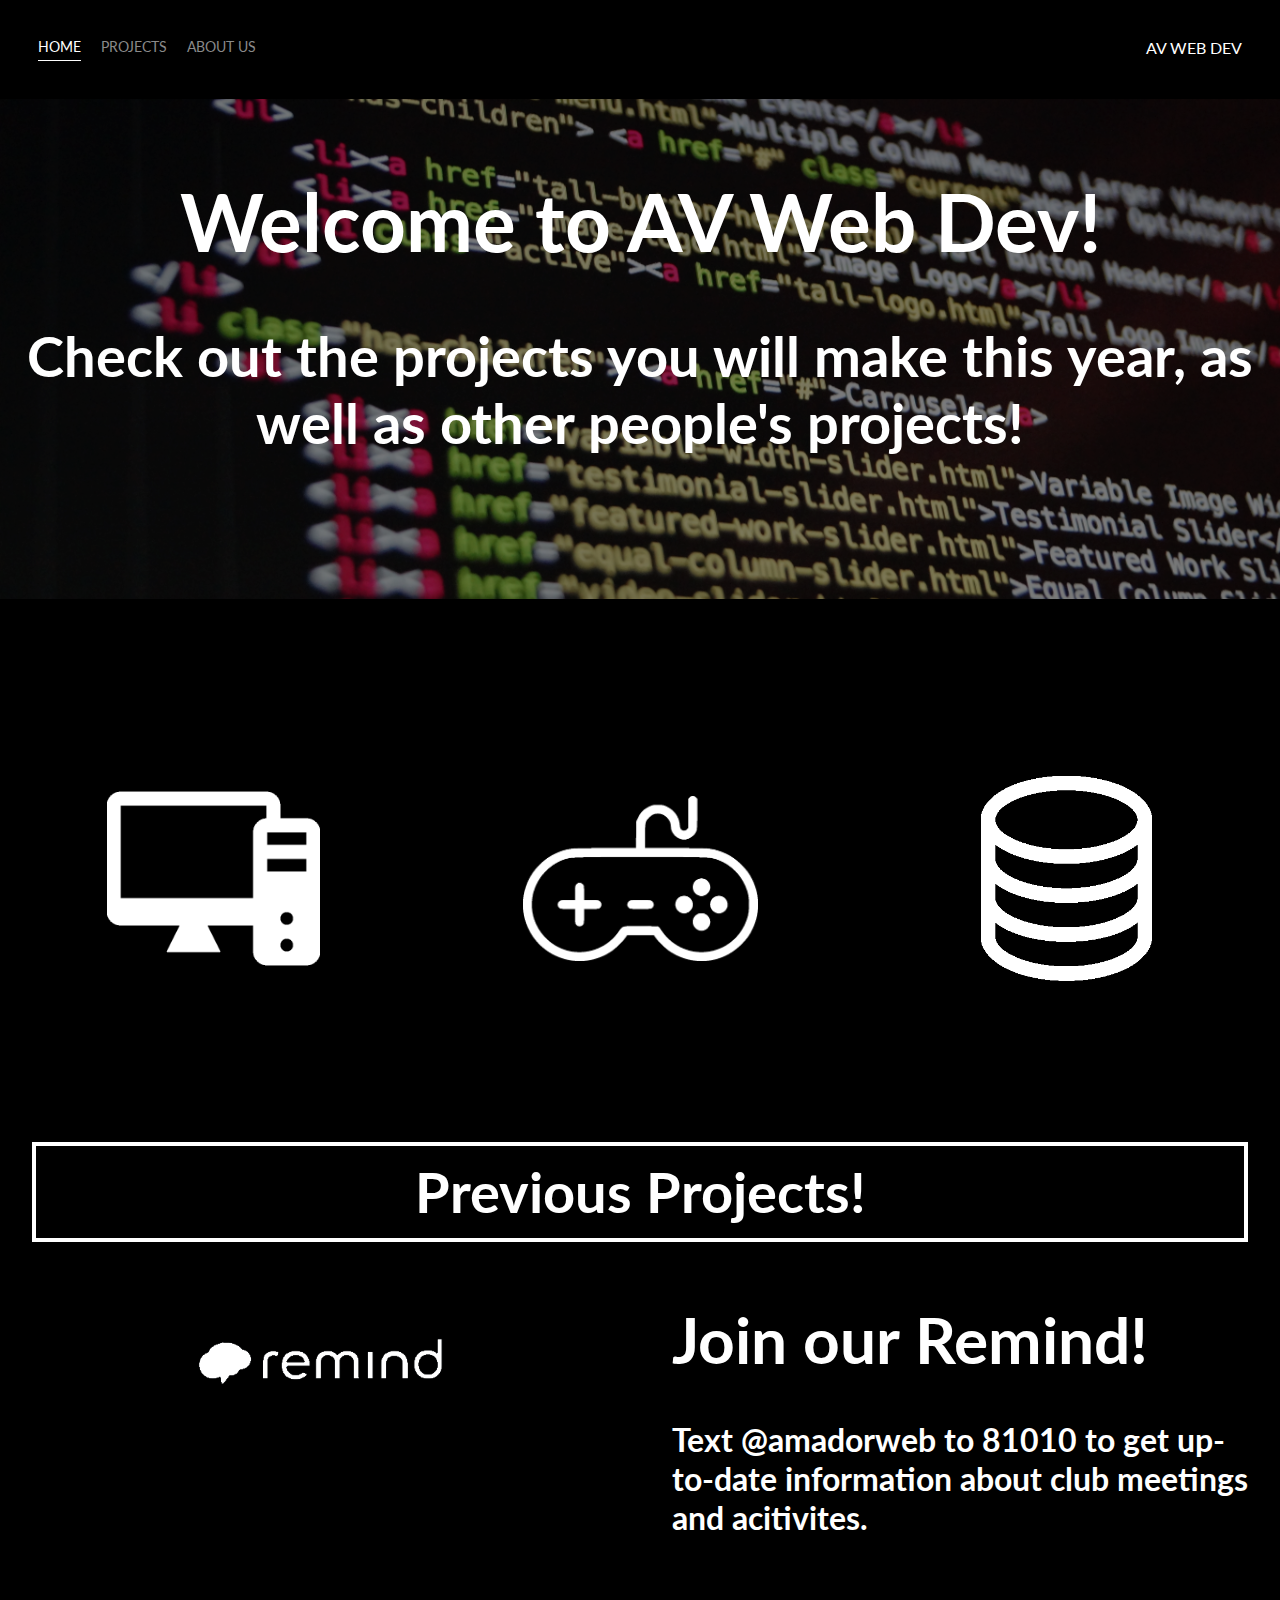
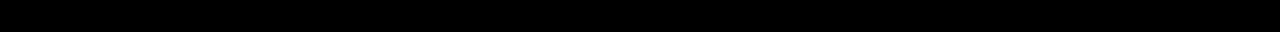
<file: index.html>
<!DOCTYPE html>
<html lang="en">

<head>
    <meta charset="UTF-8">
    <title>Amador Valley Web Dev</title>
    <link href="https://fonts.googleapis.com/css2?family=Lato" rel="stylesheet">
    <link rel="stylesheet" href="styles.css">
</head>

<body>

    <div class="container">

        <div class="nav-wrapper">

            <div class="left-side">

                <div class="nav-link-wrapper active-nav-link">

                    <a href="index.html">Home</a>

                </div>

                <div class="nav-link-wrapper">

                    <a href="projects.html">Projects</a>

                </div>

                <div class="nav-link-wrapper">

                    <a href="about.html">About Us</a>

                </div>

            </div>

            <div class="right-side">

                <div class="brand">

                    <div>AV WEB DEV</div>

                </div>

            </div>

        </div>

        <div class="content-wrapper">

            <div class="banner-wrapper">

                <div class="banner-image-wrapper"></div>

                <div class="banner-text-wrapper">

                    <h1>Welcome to AV Web Dev!</h1>

                    <h2>Check out the projects you will make this year, as well as other people's projects!</h2>

                    <img src="images/arrow.png">

                </div>

            </div>

            <div class="projects-wrapper">

                <div class="project-wrapper">

                    <div class="project-background"
                        style="background-image: url(images/front-end.png); background-size: 50%"></div>

                    <div class="project-description-wrapper">

                        <h1>Static-Front End</h1>

                        <h2>You will begin the year by making a simple, but well-designed "About Me" website, as you
                            learn to master HTML and CSS, and basic web design.</h2>

                    </div>

                </div>

                <div class="project-wrapper">

                    <div class="project-background"
                        style="background-image: url(images/js-game.png); background-size: 55%"></div>

                    <div class="project-description-wrapper">

                        <h1>JavaScript Game</h1>

                        <h2>Next, you will add JavaScript to your toolkit. JavaScript is a powerful programming language
                            that allows for interactive websites,
                            and you will harness this power by making a fun JS game.
                        </h2>

                    </div>

                </div>

                <div class="project-wrapper">

                    <div class="project-background"
                        style="background-image: url(images/back-end.png); background-size: 40%"></div>

                    <div class="project-description-wrapper">

                        <h1>Full-Stack Development</h1>

                        <h2>You will ascend to becoming a true full-stack developer in your final project, as you
                            integrate a well-designed front-end website
                            with a well-designed back-end, making use of database languages such as PHP or SQL.
                        </h2>

                    </div>

                </div>

            </div>

            <div class="projects-button-wrapper">

                <a href="projects.html" class="button">Previous Projects!</button></a>

            </div>

            <div class="remind-wrapper">

                <div class="remind-image-wrapper">

                    <img src="images/remind.png">

                </div>

                <div class="remind-text-wrapper">

                    <h1>Join our Remind!</h1>

                    <h2>Text @amadorweb to 81010 to get up-to-date information about club meetings and acitivites.</h2>

                </div>

            </div>

        </div>

    </div>

</body>

<script>

    const projectItems = document.querySelectorAll('.project-wrapper');

    projectItems.forEach(projectItem => {
        projectItem.addEventListener('mouseover', () => {
            projectItem.childNodes[1].classList.add('img-darken');
        });
    });

    projectItems.forEach(projectItem => {
        projectItem.addEventListener('mouseout', () => {
            projectItem.childNodes[1].classList.remove('img-darken');
        });
    });

</script>

</html>
</file>
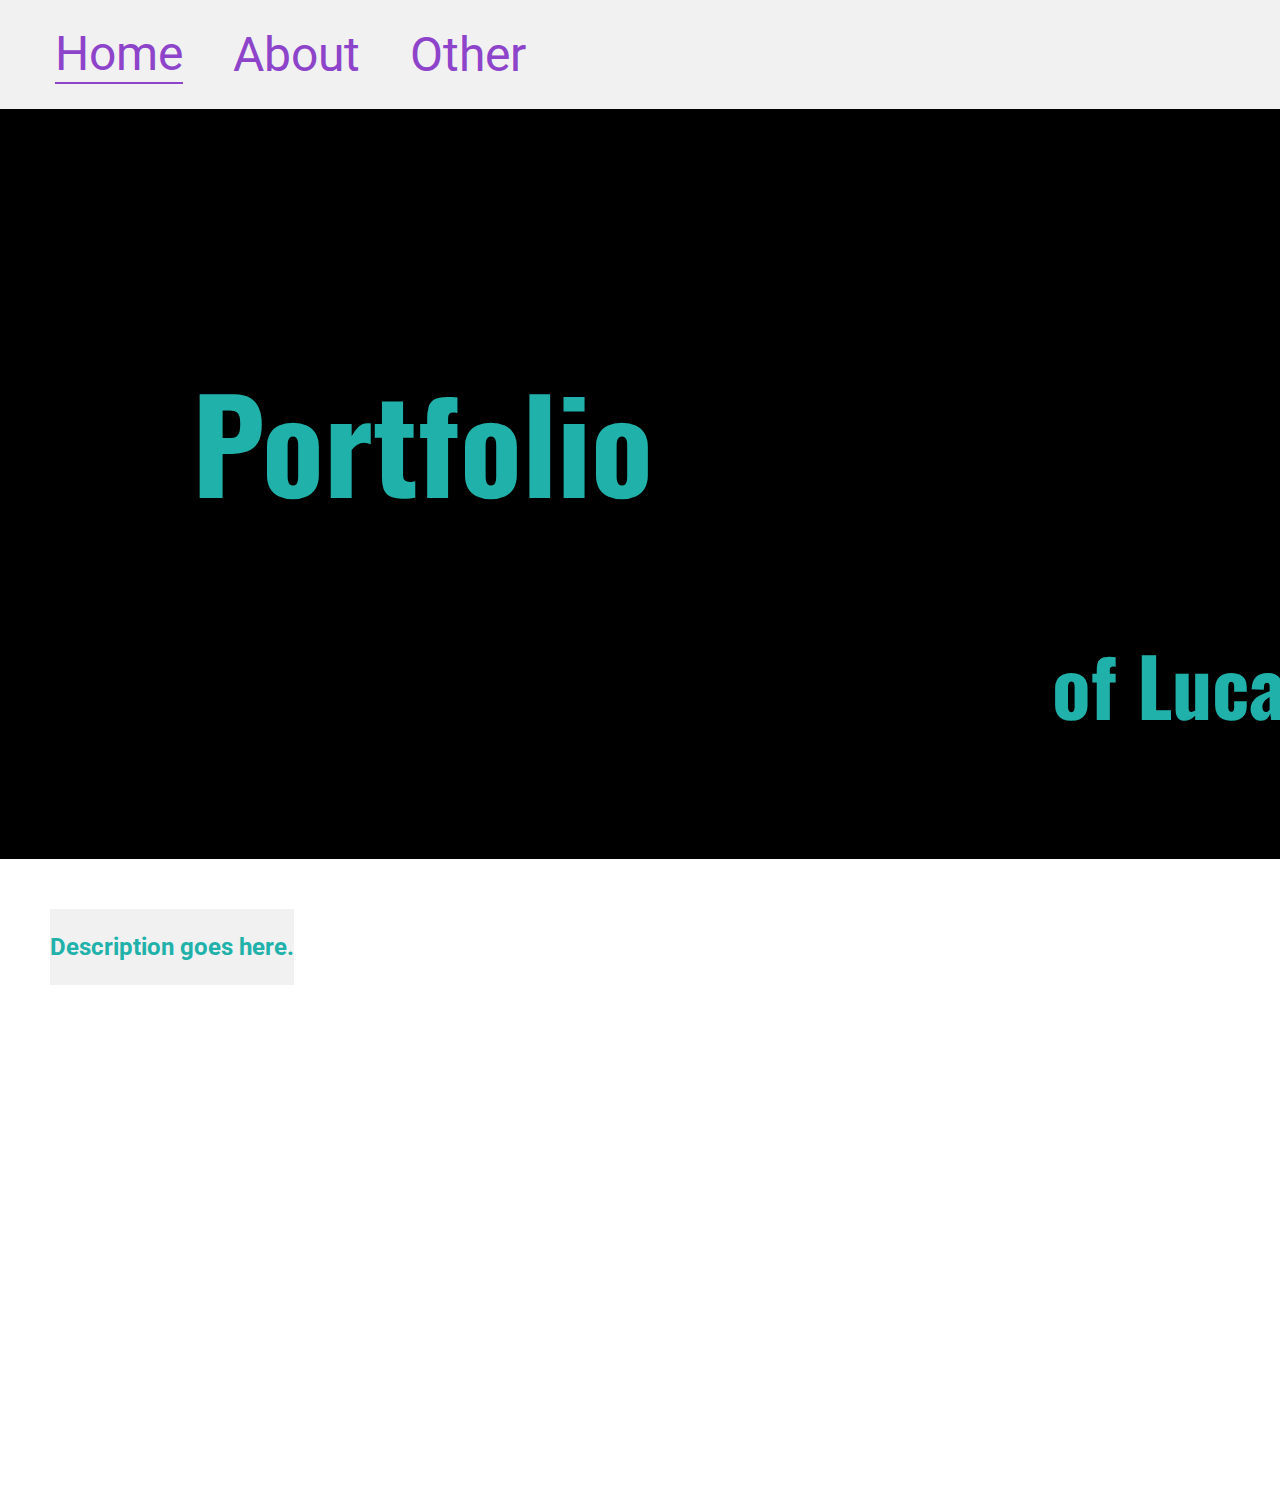
<file: websites/Lucas/index.html>
<!DOCTYPE html>
<html>
<head>
    <meta charset="UTF-8">
    <meta name="viewport" content="width=device-width, initial-scale=1.0">
    <link href="https://fonts.googleapis.com/css2?family=Roboto&display=swap" rel="stylesheet">
    <link href="https://fonts.googleapis.com/css2?family=Open+Sans&display=swap" rel="stylesheet">
    <link href="https://fonts.googleapis.com/css2?family=Oswald&display=swap" rel="stylesheet"> 
    <link rel="stylesheet" href="style.css">
    <title>Home</title>
</head>

<body>
    <div class = "sticky-div">

        <div class="nav-wrapper">

            <div class="nav-links-wrapper">
    
                <div class="active-nav-link-wrapper">
    
                    <a href="home.html">Home</a>
    
                </div>
    
                <div class="nav-link-wrapper">
    
                    <a href="about.html">About</a>
    
                </div>
    
                <div class="nav-link-wrapper">
    
                    <a href="other.html">Other</a>
    
                </div>
    
            </div>
    
        </div>

    </div>

    <div class="hero-wrapper">

        <img src = "images/landscape.jpg" alt = "landscape image">

        <h1 id="Portfolio1">Portfolio</h1>
        <h1 id="Portfolio2">Portfolio</h1>
        <h1 id="Portfolio3">Portfolio</h1>

        <h2 id="Name1">of Lucas Zhong</h2>
        <h2 id="Name2">of Lucas Zhong</h2>
        <h2 id="Name3">of Lucas Zhong</h2>

    </div>

    <div class="desc-wrapper">
        <div id="description-wrapper">
            <h3>Description goes here.</h3>
        </div>

    </div>

    <div class="space">

    </div>

    <script>
        
        document.getElementById("Portfolio2").style.visibility = "hidden";
        document.getElementById("Portfolio3").style.visibility = "hidden";
        document.getElementById("Name2").style.visibility = "hidden";
        document.getElementById("Name3").style.visibility = "hidden";

        document.onreadystatechange = function (){
            if (document.readyState !== "complete") {
                document.querySelector("body").style.visibility = "hidden";
            } else {
                document.querySelector("body").style.visibility = "visible";
            }
        }

        setTimeout(function(){
            document.getElementById("Portfolio2").style.visibility = "visible";
            document.getElementById("Portfolio1").style.visibility = "hidden";
            document.getElementById("Name2").style.visibility = "visible";
            document.getElementById("Name1").style.visibility = "hidden";
        }, 1000);

        setTimeout(function(){
            document.getElementById("Portfolio3").style.visibility = "visible";
            document.getElementById("Portfolio2").style.visibility = "hidden";
            document.getElementById("Name3").style.visibility = "visible";
            document.getElementById("Name2").style.visibility = "hidden";
        }, 2000);

    </script>

</html>
</file>
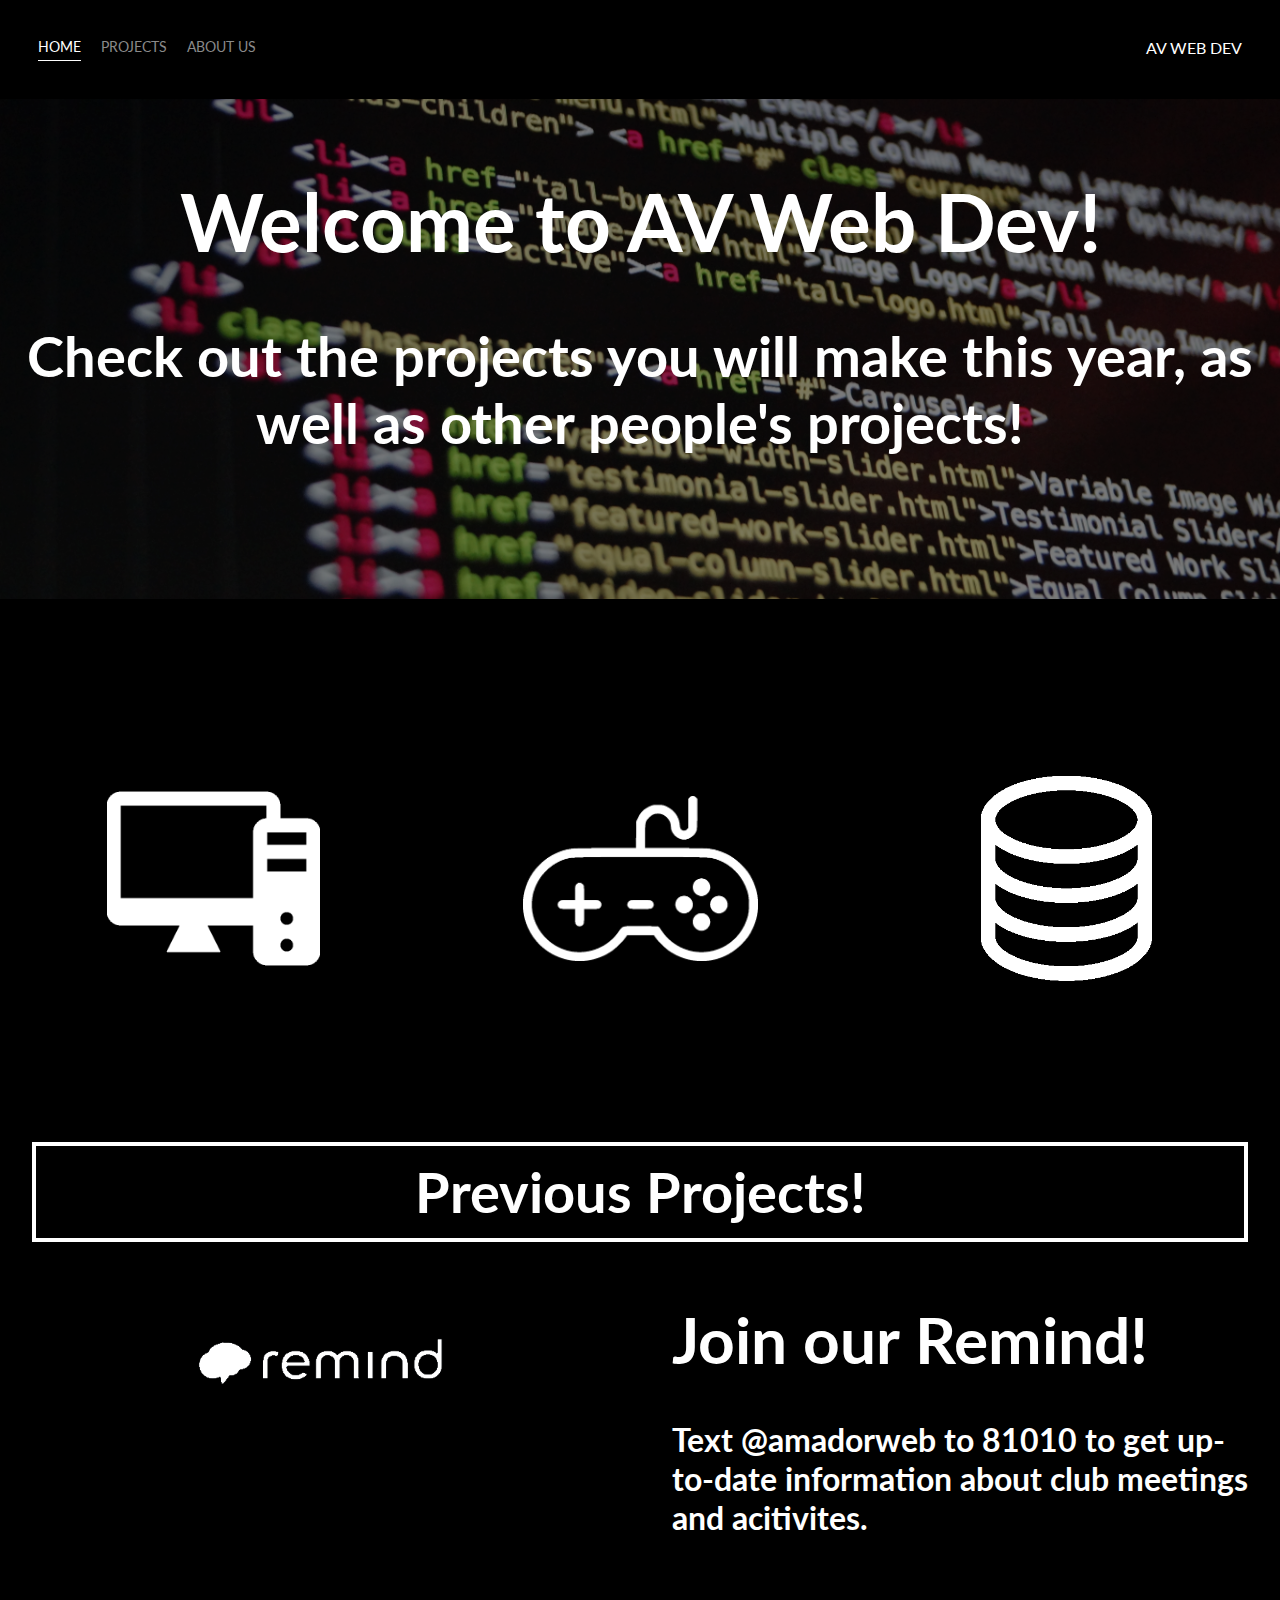
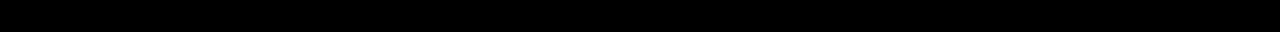
<file: home.html>
<!DOCTYPE html>
<html lang="en">

<head>
    <meta charset="UTF-8">
    <title>Amador Valley Web Dev</title>
    <link href="https://fonts.googleapis.com/css2?family=Lato" rel="stylesheet">
    <link rel="stylesheet" href="styles.css">
</head>

<body>

    <div class="container">

        <div class="nav-wrapper">

            <div class="left-side">

                <div class="nav-link-wrapper active-nav-link">

                    <a href="home.html">Home</a>

                </div>

                <div class="nav-link-wrapper">

                    <a href="projects.html">Projects</a>

                </div>

                <div class="nav-link-wrapper">

                    <a href="about.html">About Us</a>

                </div>

            </div>

            <div class="right-side">

                <div class="brand">

                    <div>AV WEB DEV</div>

                </div>

            </div>

        </div>

        <div class="content-wrapper">

            <div class="banner-wrapper">

                <div class="banner-image-wrapper"></div>

                <div class="banner-text-wrapper">

                    <h1>Welcome to AV Web Dev!</h1>

                    <h2>Check out the projects you will make this year, as well as other people's projects!</h2>

                    <img src="images/arrow.png">

                </div>

            </div>

            <div class="projects-wrapper">

                <div class="project-wrapper">

                    <div class="project-background"
                        style="background-image: url(images/front-end.png); background-size: 50%"></div>

                    <div class="project-description-wrapper">

                        <h1>Static-Front End</h1>

                        <h2>You will begin the year by making a simple, but well-designed "About Me" website, as you
                            learn to master HTML and CSS, and basic web design.</h2>

                    </div>

                </div>

                <div class="project-wrapper">

                    <div class="project-background"
                        style="background-image: url(images/js-game.png); background-size: 55%"></div>

                    <div class="project-description-wrapper">

                        <h1>JavaScript Game</h1>

                        <h2>Next, you will add JavaScript to your toolkit. JavaScript is a powerful programming language
                            that allows for interactive websites,
                            and you will harness this power by making a fun JS game.
                        </h2>

                    </div>

                </div>

                <div class="project-wrapper">

                    <div class="project-background"
                        style="background-image: url(images/back-end.png); background-size: 40%"></div>

                    <div class="project-description-wrapper">

                        <h1>Full-Stack Development</h1>

                        <h2>You will ascend to becoming a true full-stack developer in your final project, as you
                            integrate a well-designed front-end website
                            with a well-designed back-end, making use of database languages such as PHP or SQL.
                        </h2>

                    </div>

                </div>

            </div>

            <div class="projects-button-wrapper">

                <a href="projects.html" class="button">Previous Projects!</button></a>

            </div>

            <div class="remind-wrapper">

                <div class="remind-image-wrapper">

                    <img src="images/remind.png">

                </div>

                <div class="remind-text-wrapper">

                    <h1>Join our Remind!</h1>

                    <h2>Text @amadorweb to 81010 to get up-to-date information about club meetings and acitivites.</h2>

                </div>

            </div>

        </div>

    </div>

</body>

<script>

    const projectItems = document.querySelectorAll('.project-wrapper');

    projectItems.forEach(projectItem => {
        projectItem.addEventListener('mouseover', () => {
            projectItem.childNodes[1].classList.add('img-darken');
        });
    });

    projectItems.forEach(projectItem => {
        projectItem.addEventListener('mouseout', () => {
            projectItem.childNodes[1].classList.remove('img-darken');
        });
    });

</script>

</html>
</file>
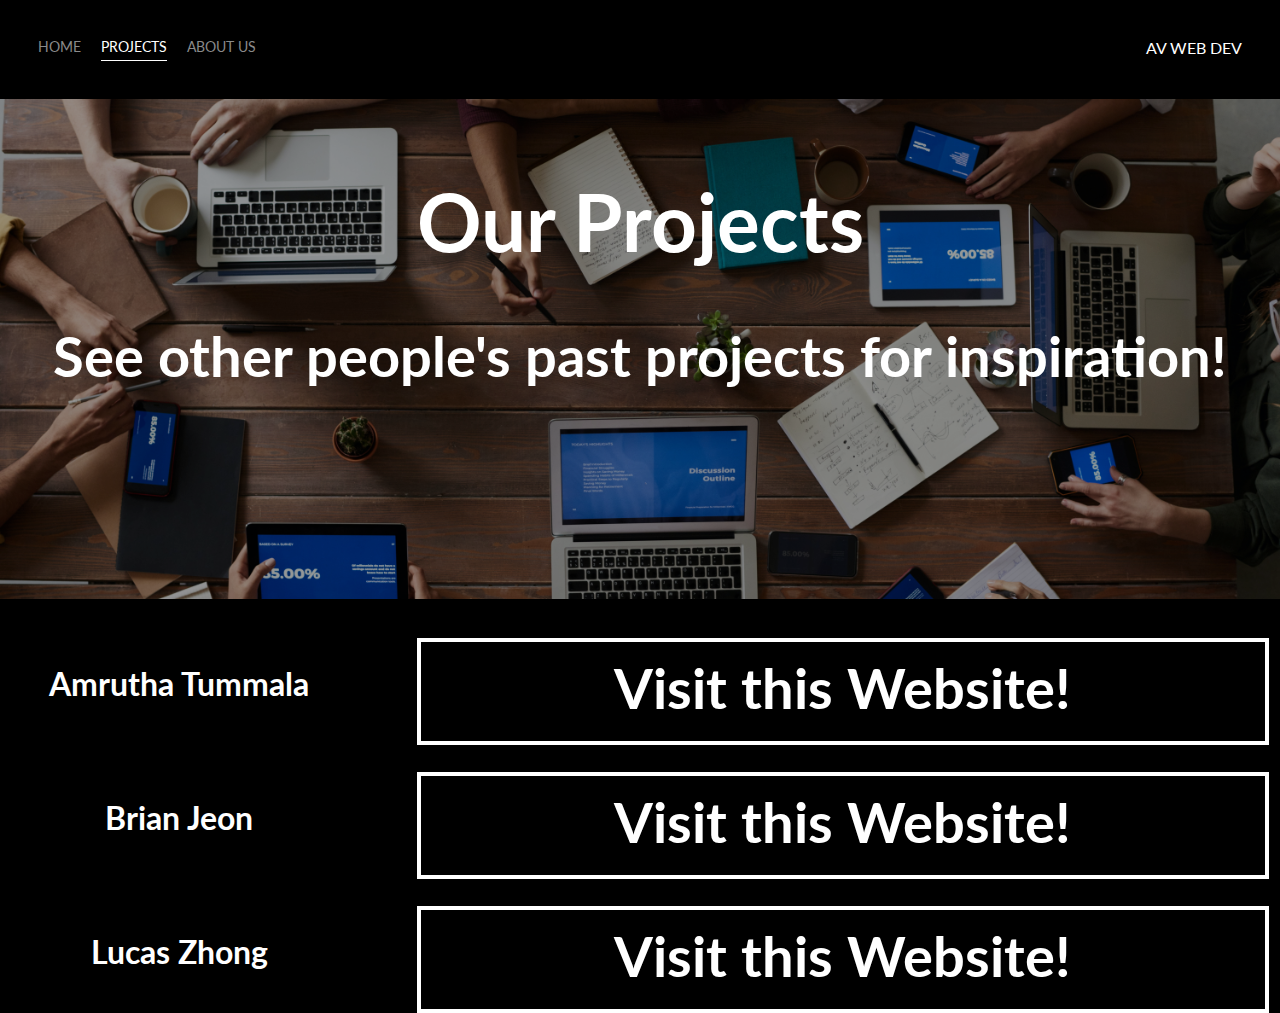
<file: projects.html>
<!DOCTYPE html>
<html lang="en">

    <head>
        <meta charset="UTF-8">
        <title>AV Web Dev Projects</title>
        <link href="https://fonts.googleapis.com/css2?family=Lato" rel="stylesheet">
        <link rel="stylesheet" href="styles.css">
    </head>


<body>

    <div class="container">

        <div class="nav-wrapper">

            <div class="left-side">

                <div class="nav-link-wrapper">

                    <a href="index.html">Home</a>

                </div>

                <div class="nav-link-wrapper active-nav-link">

                    <a href="projects.html">Projects</a>

                </div>

                <div class="nav-link-wrapper">

                    <a href="about.html">About Us</a>

                </div>

            </div>

            <div class="right-side">

                <div class="brand">

                    <div>AV WEB DEV</div>

                </div>

            </div>

        </div>

        <div class="banner-wrapper">

            <div class="banner-image-wrapper", style="background-image: url(images/working-together.jpg); filter: brightness(60%)"></div>

            <div class="banner-text-wrapper">

                <h1>Our Projects</h1>

                <h2>See other people's past projects for inspiration!</h2>

                <img src = "images/arrow.png">

            </div>

            <div class="projects-grid-wrapper">

                <div class="grid-name-wrapper">

                    <h1>Amrutha Tummala</h1>

                </div>

                <div class="grid-button-wrapper">

                    <div class="projects-button-wrapper">

                        <a href="websites/Amrutha/index.html" class="button">Visit this Website!</button></a>
        
                    </div>

                </div>

                <div class="grid-name-wrapper">

                    <h1>Brian Jeon</h1>

                </div>

                <div class="grid-button-wrapper">

                    <div class="projects-button-wrapper">

                        <a href="websites/Brian/index.html" class="button">Visit this Website!</button></a>
        
                    </div>

                </div>

                <div class="grid-name-wrapper">
                
                    <h1>Lucas Zhong</h1>
                
                </div>
                
                <div class="grid-button-wrapper">
                
                    <div class="projects-button-wrapper">
                
                        <a href="websites/Lucas/index.html" class="button">Visit this Website!</button></a>
                
                    </div>
                
                </div>

            </div>
    
        </div>

    </div>


</body>
</html>
</file>
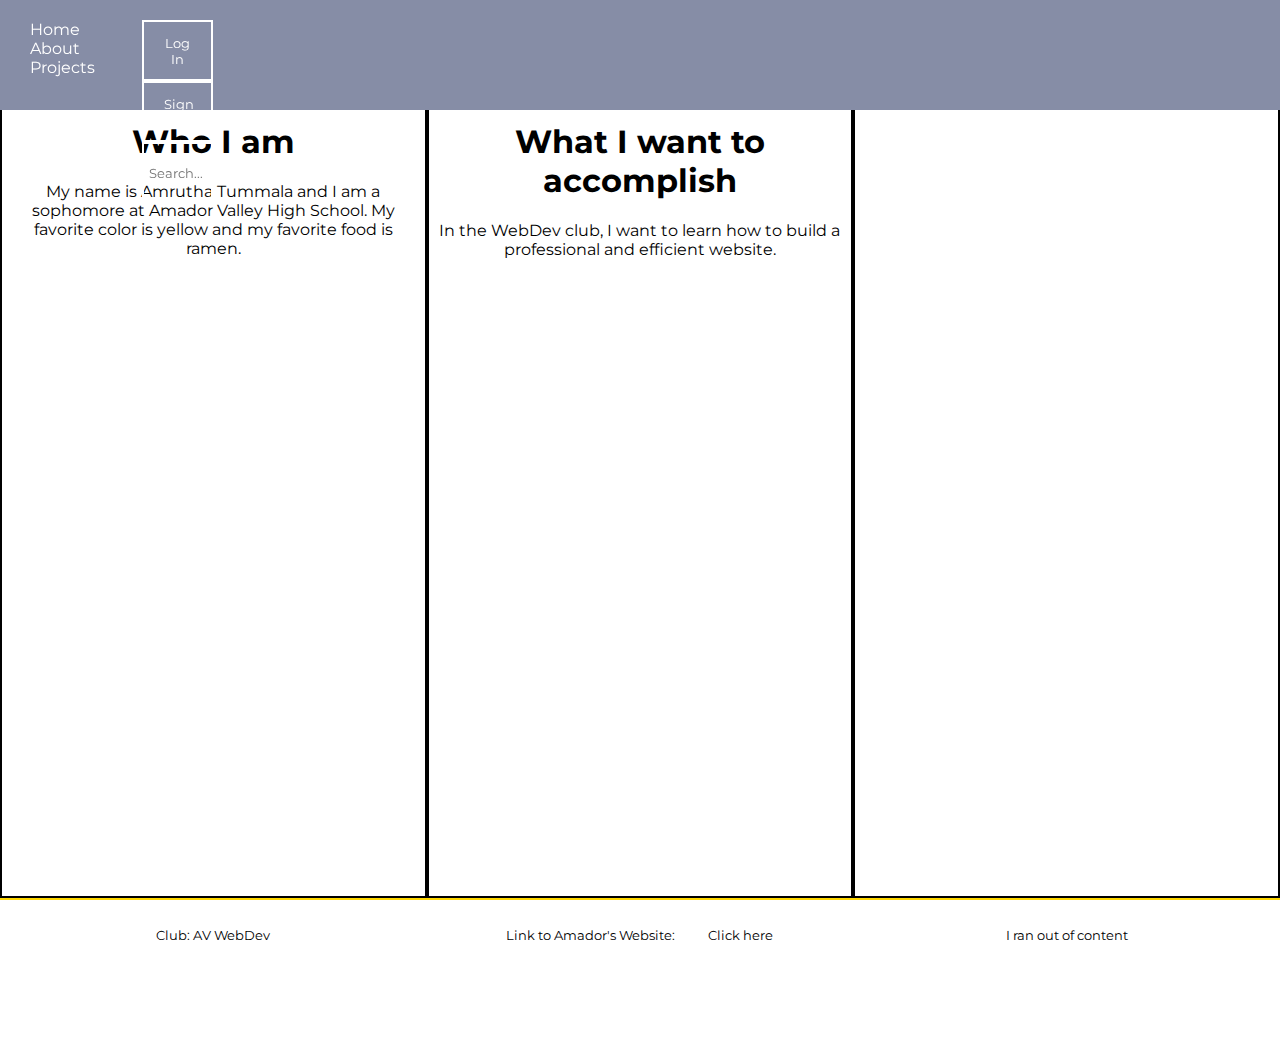
<file: websites/Amrutha/portfolioabout.html>
<html>
    <head>
        <title>About</title>
        <link href="https://fonts.googleapis.com/css2?family=Montserrat:wght@100&display=swap" rel="stylesheet">
        <link rel="stylesheet" href="portfolio.css">
        <meta name="viewport" content="width=device-width, initial-scale=1.0">
        <style>
    
        </style>
    </head>
    <body>
        <div class = "navbar">
            <div>
                <a href="index.html">Home</a>
                <a href="portfolioabout.html">About</a>
                <a href="portfolioprojects.html">Projects</a>
            </div>
            <div>
                <button class = "pushedright">Log In</button>
                <button class = "pushedright">Sign In</button>
                <input type="text" placeholder="Search..." class = "pushedright">
            </div>
        </div>
        <div class = "parent-container">
            <div class = "child1">
                <h1>Who I am</h1>
                <p>My name is Amrutha Tummala and I am a sophomore at Amador Valley High School. My favorite color is yellow and my favorite food is ramen.</p>

            </div>
            <div class = "child2">
                <h1>What I want to accomplish</h1>
                <p>In the WebDev club, I want to learn how to build a professional and efficient website.</p>
                
            </div>
            <div class = "child3">
        
            </div>
        </div>
        <div class ="footer">
            <div class = "col1">
                <p>Club: AV WebDev</p>
            </div>
            <div class = "col2">
                <p>Link to Amador's Website:
                    <a href="https://amador.pleasantonusd.net">Click here</a>
                </p>
            </div>
            <div class = "col3">
                <p>I ran out of content</p>
            </div>
        </div>
    </body>
</html>
</file>
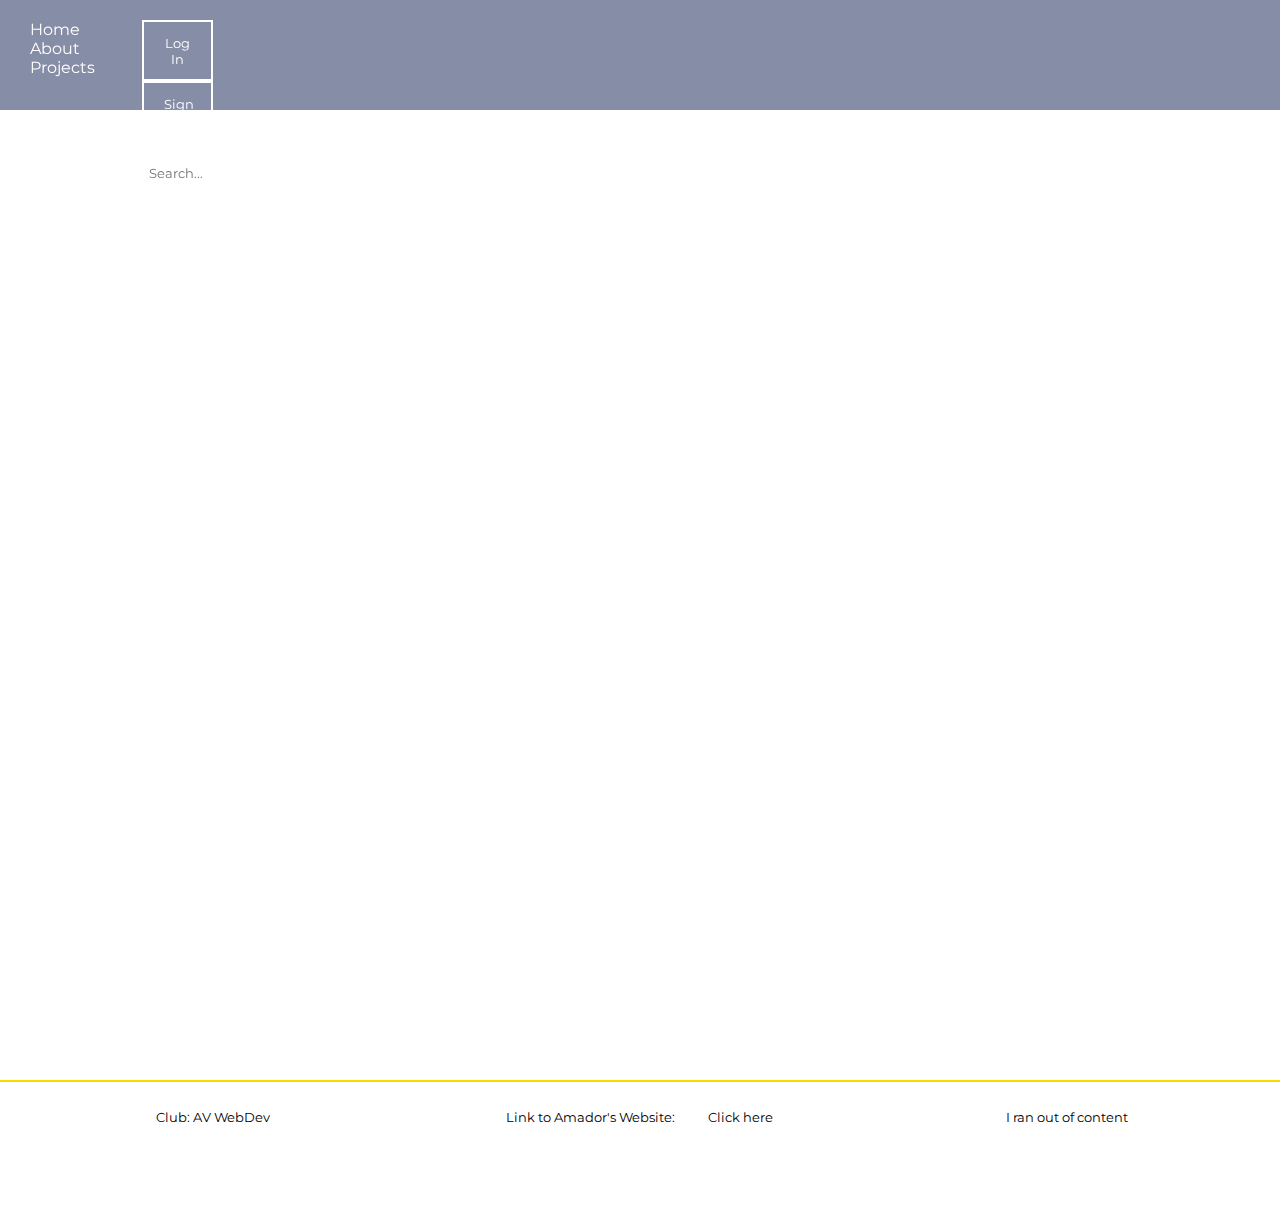
<file: websites/Amrutha/portfolioprojects.html>
<html>
    <head>
        <title>Projects</title>
        <link href="https://fonts.googleapis.com/css2?family=Montserrat:wght@100&display=swap" rel="stylesheet">
        <link rel="stylesheet" href="portfolio.css">
        <meta name="viewport" content="width=device-width, initial-scale=1.0">
        <style>
    
        </style>
    </head>
    <body>
        <div class= "navbar">
            <div>
                <a href="index.html">Home</a>
                <a href="portfolioabout.html">About</a>
                <a href="portfolioprojects.html">Projects</a>
            </div>
            <div>
                <button class = "pushedright">Log In</button>
                <button class = "pushedright">Sign In</button>
                <input type="text" placeholder="Search..." class = "pushedright">
            </div>
        </div>
        <div class="container">

        </div>
        <div class ="footer">
            <div class = "col1">
                <p>Club: AV WebDev</p>
            </div>
            <div class = "col2">
                <p>Link to Amador's Website:
                    <a href="https://amador.pleasantonusd.net">Click here</a>
                </p>
            </div>
            <div class = "col3">
                <p>I ran out of content</p>
            </div>
        </div>
    </body>
</html>
</file>
<file: styles.css>
/* Master Styles */
body {
    font-family: "Lato", sans-serif;
    margin: 0px;
    background-color: black;
    height: 100%;
    margin-bottom: 30px;
}

.container {
    display: grid;
    grid-template-columns: 1fr;
}

/* Nav Styles */
.nav-wrapper {
    display: flex;
    justify-content: space-between;
    padding: 38px;
}

.left-side {
    display: flex;
}

.nav-wrapper > .left-side > div {
    margin-right: 20px;
    font-size: 0.9em;
    text-transform: uppercase;
}

.nav-link-wrapper {
    height: 22px;
    border-bottom: 1px solid transparent;
    transition: border-bottom 0.5s;
}

.nav-link-wrapper a {
    color: #8a8a8a;
    text-decoration: none;
    transition: color 0.5s;
}

.brand > div {
    color: white;
}

.nav-link-wrapper:hover {
    border-bottom: 1px solid white;
}

.nav-link-wrapper a:hover {
    color: white;
}

.active-nav-link {
    border-bottom: 1px solid white;
}

.active-nav-link a {
    color: white !important;
}

/* Home Content Styles */

.content-wrapper {
    display: grid;
    margin: 0px;
}

.banner-wrapper {
    position: relative;
    height: 500px;
    width: 100%;
}

.banner-image-wrapper {
    background-image: url(images/banner-background.jpg);
    background-size: cover;
    background-position: center;
    width: 100%;
    height:500px;
    filter: brightness(50%);
}

.banner-text-wrapper {
    position: absolute;
    top: 20px;
    width: 100%;
    height: 100%;
}

.banner-text-wrapper h1 {
    text-align: center;
    color: white;
    font-size: 5em;
}

.banner-text-wrapper h2 {
    text-align: center;
    color: white;
    font-size: 3.5em;
}

.banner-text-wrapper img {
    top: 280px;
    width: 4%;
    padding-top: 50px;
    padding-left: 48%;
    opacity: 0;
}

.banner-text-wrapper:hover img {
    transition: 1s;
    opacity: 1;
}

/* Home Project Intro Styles */

.projects-wrapper {
    display: grid;
    grid-template-columns: 1fr 1fr 1fr;
    margin-top: 30px;
}

.project-wrapper {
    height: 500px;
    position: relative;
}

.project-background {
    height: 500px;
    width: 100%;
    background-repeat: no-repeat;
    background-position: center;
    filter: brightness(100%);
    transition: 0.5s;
}

.project-description-wrapper {
    width: 80%;
    height: 500px;
    position: absolute;
    padding-left: 10%;
    padding-right: 10%;
    top: 0;
}

.project-description-wrapper h1 {
    color: transparent;
}

.project-description-wrapper:hover h1 {
    color: white;
    transition: 1s;
}

.project-description-wrapper h2 {
    color: transparent;
}

.project-description-wrapper:hover h2 {
    color: white;
    transition: 1s;
}

.img-darken {
    transition: 0.5s;
    filter: brightness(25%);
}

.projects-button-wrapper {
    margin-top: 1%;
    display: grid;
    width: 95%;
    height: 100px;
    margin-left: 2.5%;
}

.projects-button-wrapper .button {
    background-color: black;
    color: white;
    border: 4px solid white;
    text-align: center;
    font-size: 3.5em;
    font-weight: 650;
    transition: 0.25s;
    text-decoration: none;
    padding-top: 12px;
}

.projects-button-wrapper:hover .button {
    background-color: white;
    color: black;
    transition: 0.25s;
}

/* Remind Section Styles */

.remind-wrapper {
    margin-top: 30px;
    display: grid;
    grid-template-columns: 1fr 1fr;
    margin-bottom: 30px;
    height: 300px;
}

.remind-image-wrapper {
    height: 300px;
}

.remind-image-wrapper img {
    padding-left: 20%;
    padding-right: 20%;
    width: 60%;
}

.remind-text-wrapper {
    margin-left: 5%;
    margin-right: 5%;
    color: white;
}

.remind-text-wrapper h1 {
    margin-top: 5%;
    font-size: 4em; 
}

.remind-text-wrapper h2 {
    font-size: 2em;
}

/* About Us Styles */

.top3container{
    display:grid;
    grid-template-columns: 1fr 1fr 1fr;
    background-color:black;
    text-align: center;
}

.eachperson{
    text-align:center;
    font-size:20px;
    background-color: black;
}

.eachperson h1{
    color:white;
}

.eachperson h2{
    color: grey;
    transition: 0.5s;
}

.eachperson h2:hover{
    color:white;
    transition: 0.5s;
}

.imgwrapper{
    display: block;
    margin-left: auto;
    margin-right: auto;
    width: 100px;
    height:100px;
}

/* Project Grid Styling */

.projects-grid-wrapper {
    margin-top: 30px;
    display: grid;
    grid-template-columns: 1fr 2.5fr;
    gap: 25px;
}

.grid-name-wrapper {
    display: flex;
    justify-content: center;
    align-items: center;
}

.grid-name-wrapper h1 {
    color: white;
    font-size: 2.5vw;
    align-self: center;
}

.grid-button-wrapper {
    display: flex;
    justify-content: center;
    align-items: center;
}

.grid-button-wrapper a {
    padding: 20px 0;
}
</file>
<file: websites/Lucas/style.css>
body{
    margin: 0;
}

.sticky-div {
    position: sticky;
    top: 0;
    z-index: 1;
    font-family: 'Roboto';
}

.nav-wrapper {
    display: flex;
    justify-content: space-between;
    padding: 25px;
    background-color: #f1f1f1;
}

.nav-links-wrapper{
    display: flex;
    margin-left: 15px;
    align-items:center;
}

.nav-link-wrapper{
    padding-right: 50px;
}

.nav-link-wrapper a{
    font-size: 3em;
    text-decoration: none;
    color: rgb(142, 68, 202);
}

.active-nav-link-wrapper{
    display: flex;
    margin-left: 15px;
    align-items:center;
}

.active-nav-link-wrapper{
    padding-right: 50px;
}

.active-nav-link-wrapper a{
    font-size: 3em;
    text-decoration: none;
    color: rgb(142, 68, 202);
    border-bottom:2px solid rgb(142, 68, 202);
}

.nav-link-wrapper a:hover{
    border-bottom:2px solid rgb(142, 68, 202);
}

@keyframes slideupright {
    from{
        left: -20%;
        top: 40%;
        color: rgb(26, 182, 174);
    }
    to{
        left: 15%;
        top: 10%;
        color: rgb(26, 182, 101); 
    }
}

@keyframes slidedownleft {
    from{
        left: 15%;
        top:10%;
        color: rgb(26, 182, 101); 
    }
    to{
        left: 5%;
        top: 40%;
        color: rgb(26, 81, 182);
    }
}

@keyframes slideFinal1{
    from{
        left: 5%;
        top: 40%;
        color: rgb(26, 81, 182);
    }
    to{
        left: 30%;
        top:20%;
        color: rgb(142, 68, 202);
    }
}

.hero-wrapper{
    position: relative;
    height: 750px;
    font-family: 'Oswald', sans-serif;

}

.hero-wrapper img {
    position: absolute;
    top:0;
    height:750px;
    width:100%;
    filter: brightness(30%);
}

#Portfolio1{
    position: absolute;
    top: 20%;
    left: 15%;
    color: lightseagreen;
    font-size: 8em;
    animation: slideupright 1s forwards;
}

#Portfolio2{
    position: absolute;
    top: 10%;
    left: 15%;
    color: lightseagreen;
    font-size: 8em;
    animation: slidedownleft 1s forwards;
    animation-delay: 1s;
}

#Portfolio3{
    position: absolute;
    top: 40%;
    left: 5%;
    color: lightseagreen;
    font-size: 8em;
    animation: slideFinal1 1s forwards;
    animation-delay: 2s;
}

@keyframes slideleft {
    from{
        right: -20%;
        top: 60%;
        color: rgb(26, 182, 174);
    }
    to{
        right :15%;
        top: 60%;
        color: rgb(26, 182, 101); 
    }
}

@keyframes slideupback{ 
    from{
        right:15%;
        top: 60%;
        color: rgb(26, 182, 101); 
    }
    to{
        top: 40%;
        right: 25%; 
        color: rgb(26, 81, 182);

    }
}

        
@keyframes slideFinal2{
    from{
        right: 25%;
        top:40%;
        color: rgb(26, 81, 182);
    }
    to{
        right: 35%;
        top: 50%;
        color: rgb(142, 68, 202);
    }
}

@keyframes fadeIn{
    from{
        filter: brightness(0%);
    }
    to {
        filter: brightness(25%);
    }
}


#Name1{
    position: absolute;
    top: 60%;
    right: -20%;
    color: lightseagreen;
    font-size: 5em;
    animation: slideleft 1s forwards;
}

#Name2{
    position: absolute;
    top: 60%;
    right: 15%;
    color: lightseagreen;
    font-size: 5em;
    animation: slideupback 1s forwards;
    animation-delay: 1s;
}

#Name3{
    position: absolute;
    right: 25%;
    top:40%;
    color: lightseagreen;
    font-size: 5em;
    animation: slideFinal2 1s forwards;
    animation-delay: 2s;
}

.hero-wrapper img {
    position: absolute;
    top:0;
    height:750px;
    width:100%;
    filter: brightness(0%);
    animation: fadeIn 4s forwards;
}

.desc-wrapper{
    font-family: 'Roboto';
    display: flex;
    justify-content: space-between;
    padding-top: 50px;
    padding-left: 50px;
}

.desc-wrapper h3{
    font-size: 1.5em;
    color: lightseagreen;
}

#description-wrapper {
    background-color: #f1f1f1;
}

.space {
    height: 500px;
}
</file>
<file: websites/Amrutha/portfolio.css>
html body{
    margin: 0;
    padding: 0;
    width: 100%;
    height: 100%;
    font-family: 'Montserrat', sans-serif;
}
.navbar{
    width: 100%;
    height: 10%;
    /*border-bottom: 1px solid white;*/
    padding-top: 20px;
    background-color: #868da6;
    display: grid;
    grid-template-columns: 1fr 1fr 1fr 2fr 2fr 2fr;
    position: fixed;
}
.footer{
    width: 100%;
    color: lightgray;
    height: 15%;
    font-size: 80%;
    display: grid;
    grid-template-columns: 1fr 1fr 1fr;
    color: black;
    padding-top: 15px;
    border-top: 2px solid gold;
    text-align: center;
}
/* .col1{
    text-align: center;
}
.col3{
    text-align: center;
}  */
.col2 a:hover{
    color: teal;
    border-bottom: none;
    padding: none;
    text-decoration: underline;
}
.col2 a{
    color: black;
    border-bottom: none;
    padding: none;
}
.instagram {
    display: flex;
}
.instagram img {
    width: 55px;
    height: 30px;
}
.twitter {
    display: flex;
}
.twitter img {
    width: 40px;
    height: 30px;
}
.meteor {
    display: flex;
}
.meteor i{
    width: 40px;
    height: 40px;
}
.quiz{
    text-decoration-color: black;
}
.quiz input {
    width: 20%;
    height: 20%;
}
.quiz p{
    padding-left: 20px;
}
.submit{
    width: 20%;
    height: 10%;
    color: black;
    text-decoration-color: black;
}
.parent-container{
    height: 90%;
    padding-top: 6.9%;
    background-color: white;
    display: grid;
    text-decoration-color: black;
    grid-template-columns: 1fr 1fr 1fr;
    /*grid-template-rows: 1fr 1fr 1fr;*/
}
.child1{
    border: solid black 2px;
    padding: 10px;
    text-align: center;
}
.child2{
    border: solid black 2px;
    padding: 10px;
    text-align: center;
}
.child3{
    border: solid black 2px;
    padding: 10px;
    background-repeat: no-repeat;
    background-size: cover;
    background-image: url("https://images.theconversation.com/files/223729/original/file-20180619-126566-1jxjod2.jpg?ixlib=rb-1.1.0&q=45&auto=format&w=1200&h=1200.0&fit=crop");
}
.container{
    height: 120%;
    width: 100%;
    background-repeat: no-repeat;
    background-size: cover;
    background-image: url("https://ebionline.org/wp-content/uploads/2020/06/Forest.jpg");
}
input{
    padding: 5px;
    width: 50%;
    height: 50%;
    background: none;
    border: solid white 2px;
    color: white;
    font-family: 'Montserrat', sans-serif;
}
a{
    color: white;
    text-decoration: none;
    margin-left: 30px;
}
a:hover{
    padding-bottom: 8px;
    border-bottom: solid gold 2px;
}
.pushedright{
    margin-right: 30px;
}
button{
    width: 50%;
    height: 50%;
    padding: 5px;
    padding-left: 20px;
    padding-right: 20px;
    background: none;
    border: solid white 2px;
    color: white;
    font-family: 'Montserrat', sans-serif;
}
button:hover{
    color: gold;
    border-color: gold;
}
.banner{
    padding: 10px;
    width: 200px;
    height: 200px;
    border: solid gold 2px;
    background: white;
   /* position: absolute;*/
    position: absolute;
    top: 500px;
    left: 700px;
}
@media (max-width: 800px) {
    .banner{
        position: absolute;
        left: 50px;
        top: 300px;
    }
    button{
        margin-left: 20px;
        width: 70%;
        padding-left: 9px;
        font-size: 10%;
    }
    input{
        margin-left: 20px;
        width: 70%;
        font-size: 10%;
    }
    a{
        font-size: 10%;
    }
}
</file>
